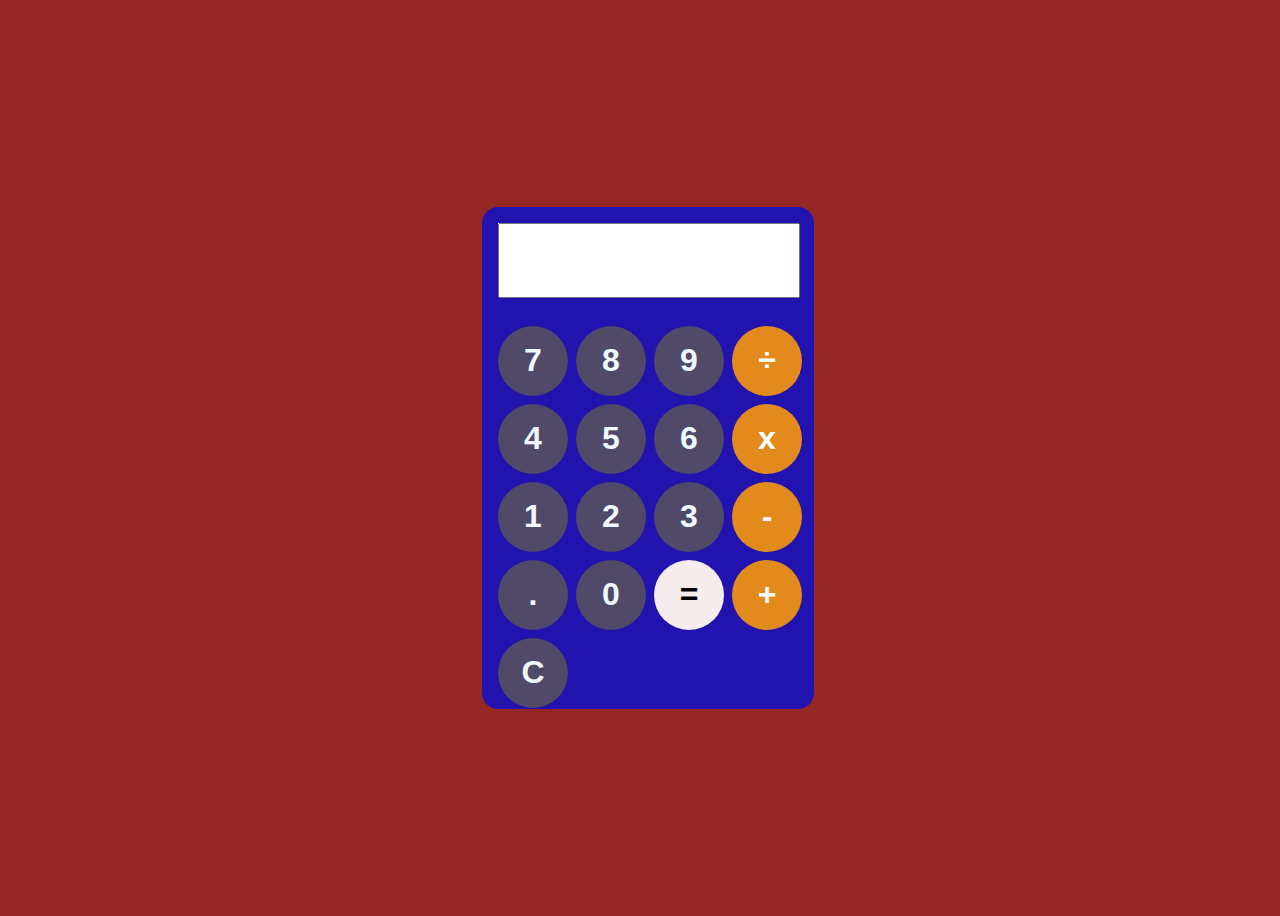
<file: codsoft-calc/index.html>
<!DOCTYPE html>
<html lang="en">
<head>
    <meta charset="UTF-8">
    <meta name="viewport" content="width=device-width, initial-scale=1.0">
    <title>Cod-Soft Calculator</title>
    <link rel="stylesheet" href="./index.css">
</head>
<body>
    <div class="calc">
        <div class="display">
            <input id="dis" readonly>
        </div>
        <div class="keys">
            <button class="key" id="btn" onclick="appendItems('7')">7</button>
            <button class="key" id="btn" onclick="appendItems('8')">8</button>
            <button class="key" id="btn" onclick="appendItems('9')">9</button>
            <button class="op" id="btn" onclick="appendItems('/')">&divide;</button>
            <button class="key" id="btn" onclick="appendItems('4')">4</button>
            <button class="key" id="btn" onclick="appendItems('5')">5</button>
            <button class="key" id="btn" onclick="appendItems('6')">6</button>
            <button class="op"id="btn" onclick="appendItems('*')">x</button>
            <button class="key" id="btn" onclick="appendItems('1')">1</button>
            <button class="key" id="btn" onclick="appendItems('2')">2</button>
            <button class="key" id="btn" onclick="appendItems('3')">3</button>
            <button class="op"id="btn" onclick="appendItems('-')">-</button>
            <button class="key" id="btn" onclick="appendItems('.')">.</button>
            <button class="key" id="btn" onclick="appendItems('0')">0</button>
            <button class="equal"id="btn" onclick="calc()">=</button>
            <button class="op" id="btn" onclick="appendItems('+')">+</button>
            <button class="clear" onclick="clearDis()">C</button>
        </div>
    </div>

    <script>
       const display=document.getElementById("dis")

       function appendItems(input){
         display.value += input;
       }

       function clearDis(){
        display.value ="";
       }

       function calc(){
        try{
            display.value = eval(display.value)
        }catch(error){
            display.value="Error";
        }
        
       }
    </script>
</body>
</html>
</file>
<file: codsoft-calc/index.css>
body{
    width: 100%;
    height: 100vh;
    background: hsl(0, 59%, 37%);
    display: flex;
    justify-content: center;
    align-items: center;
}
.calc{
    width: 300px;
    background-color: hsl(246, 80%, 38%);
    height: 470px;
    padding: 1em;
    border-radius: 1em;
}
.keys{
    
    display: grid;
    grid-template-columns: repeat(4, 1fr);
    gap: .5em;
    
    background-color: hsl(246, 80%, 38%);

}
.key{
    width: 70px;
    height: 70px;
    border-radius: 50%;
    background-color: hsla(0, 3%, 35%, 0.807);
    color: aliceblue;
    border: none; 
    font-size: 2em;
    font-weight: bold;
    
}
.key:hover{
    background-color: hsla(0, 3%, 45%, 0.807);
}
.key:active{
    background-color: hsla(0, 3%, 55%, 0.807);

}

.display{
    background-color: antiquewhite;
    width: 100%;
    height: 15%;
    margin-bottom: 2em;
}
#dis{
    width: 98%;
    height: 98%;
    color: black;
    font-size: 1.5em;
    font-weight: bold;
}
.clear{
    width: 70px;
    height: 70px;
    border-radius: 50%;
    background-color: hsla(0, 3%, 35%, 0.807);
    color: aliceblue;
    border: none; 
    font-size: 2em;
    font-weight: bold;
}
.clear:hover{
    background-color: hsla(0, 3%, 45%, 0.807);
}
.clear:active{
    background-color: hsla(0, 3%, 55%, 0.807);
}
.op{
    width: 70px;
    height: 70px;
    border-radius: 50%;
    background-color: hsla(34, 81%, 50%, 0.976);
    color: white;
    border: none; 
    font-size: 2em;
    font-weight: bold;
}
.op:hover{
    background-color: hsla(34, 87%, 40%, 0.976);
}
.op:active{
    background-color: hsla(34, 87%, 50%, 0.976);
}
.equal{
    width: 70px;
    height: 70px;
    border-radius: 50%;
    background-color: hwb(0 93% 4% / 0.995);
    color: black;
    border: none; 
    font-size: 2em;
    font-weight: bold;
}
.equal:hover{
    background-color: hwb(0 93% 14% / 0.995);
}
.equal:active{
    background-color: hwb(0 93% 24% / 0.995);
}
</file>
